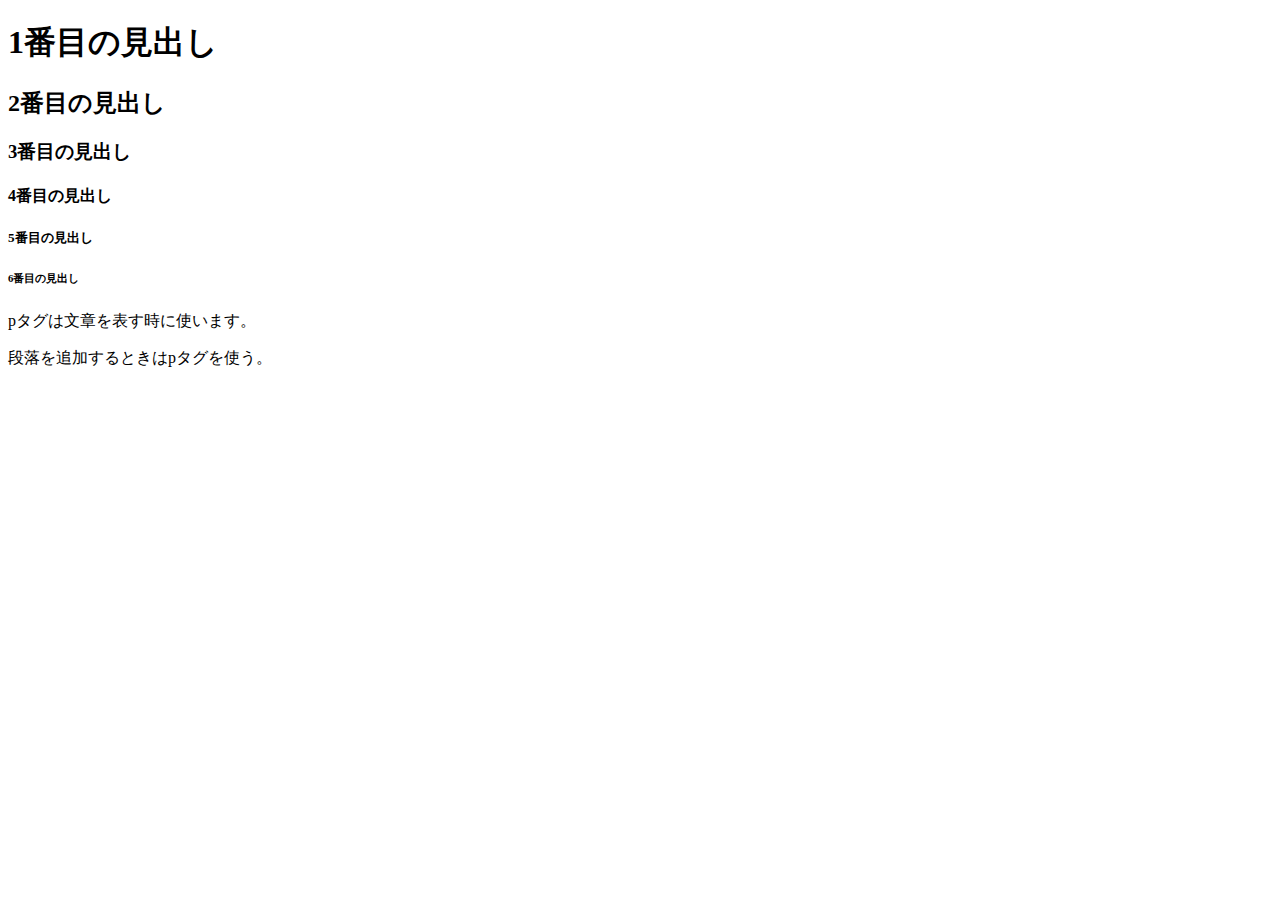
<file: 3章/index.html>
<!DOCTYPE html>
<html lang="ja">
<head>
    <meta charset="UTF-8">
    <meta http-equiv="X-UA-Compatible" content="IE=edge">
    <meta name="viewport" content="width=device-width, initial-scale=1.0">
    <title>Document</title>
</head>
<body>
    <h1>1番目の見出し</h1>
    <h2>2番目の見出し</h2>
    <h3>3番目の見出し</h3>
    <h4>4番目の見出し</h4>
    <h5>5番目の見出し</h5>
    <h6>6番目の見出し</h6>
    <p>pタグは文章を表す時に使います。</p>
    <p>段落を追加するときはpタグを使う。</p>
</body>
</html>
</file>
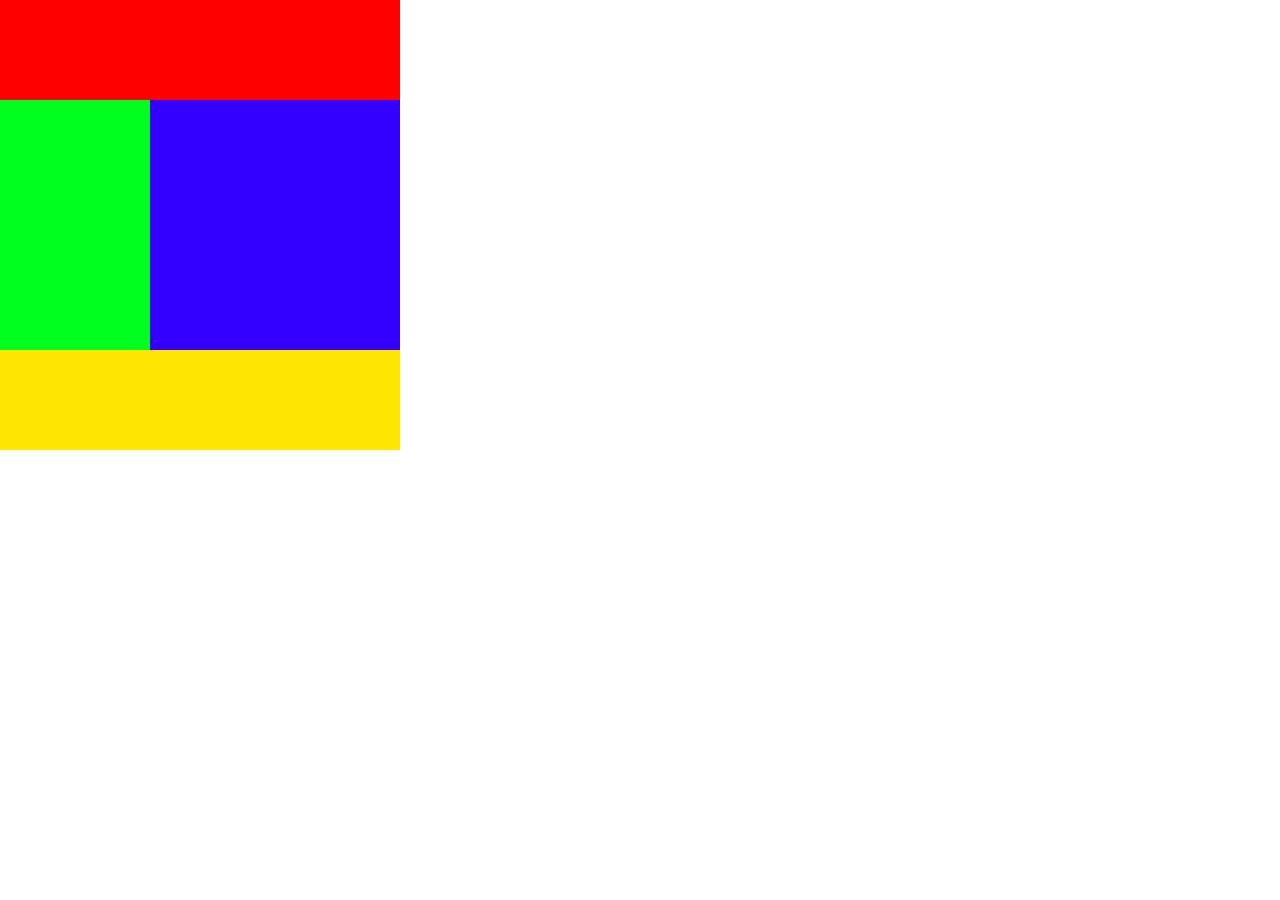
<file: DivPuzzle 初級編/index.html>
<!DOCTYPE html>
<html>
    <head>
        <meta charset="utf-8">
        <title>Divpuzzle初級</title>
        <link rel="stylesheet" href="CSS/reset.css">
        <link rel="stylesheet" href="CSS/style.css">
    </head>
    <body>
        <div class="red-box"></div>

        <div class="clearfix">
            <div class="green-box"></div>
            <div class="blue-box"></div>
        </div>

        <div class="yellow-box"></div>
    </body>
</html>
</file>
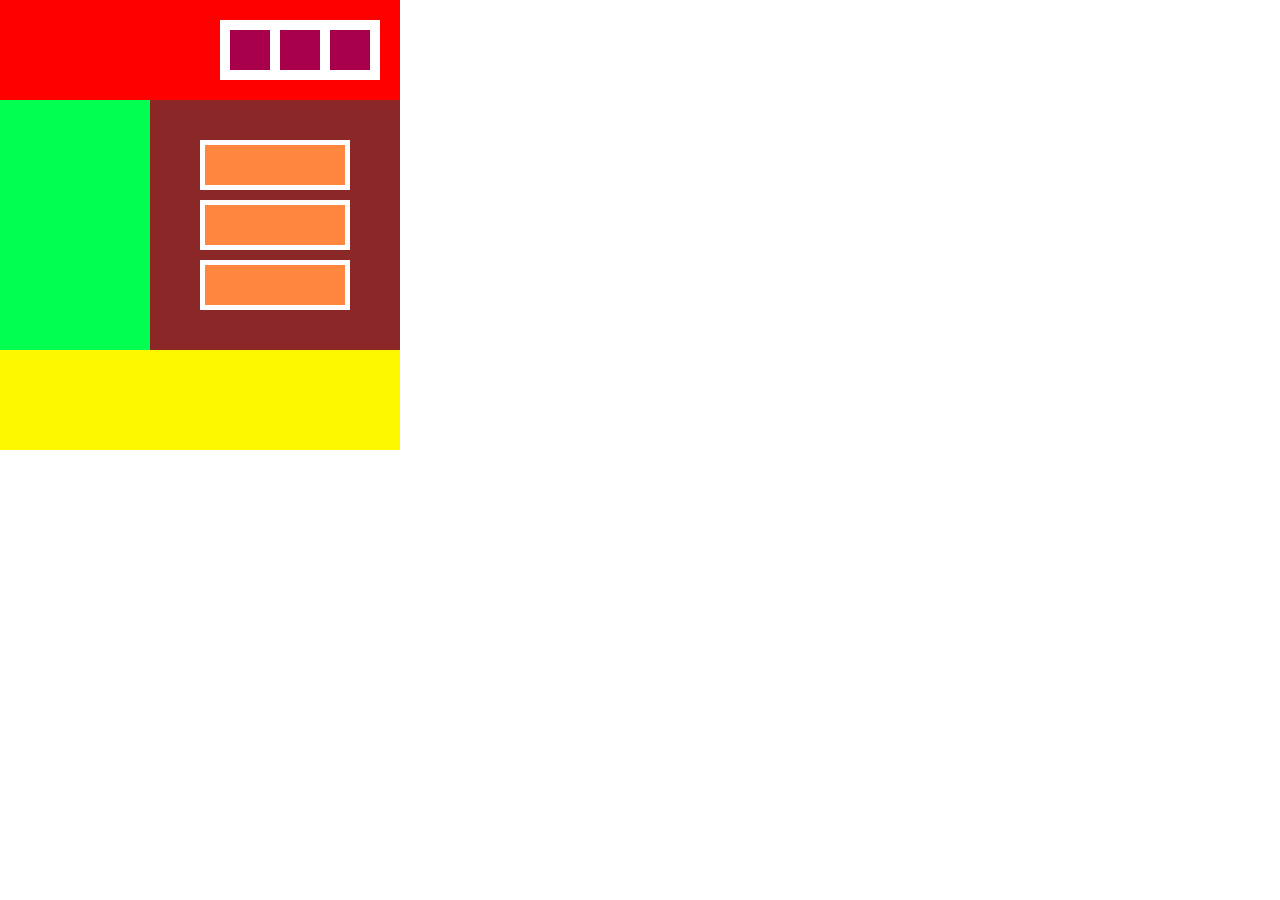
<file: DivPuzzle上級編/index.html>
<!DOCTYPE html>
<html>
    <head>
        <meta charset="utf-8">
        <title>DivPuzzle上級編</title>
        <link rel="stylesheet" href="./css/reset.css">
        <link rel="stylesheet" href="./css/style.css">
    </head>
    <body>
        <div class="red">
            <div class="nav">
                <div class="purple"></div>
                <div class="purple"></div>
                <div class="purple"></div>
            </div>
        </div>

        <div class="clearfix">
            <div class="green"></div>

            <div class="brown">
                <div class="oranges">
                    <div class="orange"></div>
                    <div class="orange"></div>
                    <div class="orange"></div>
                </div>
            </div>
        </div>

        <div class="yellow"></div>
    </body>
</html>
</file>
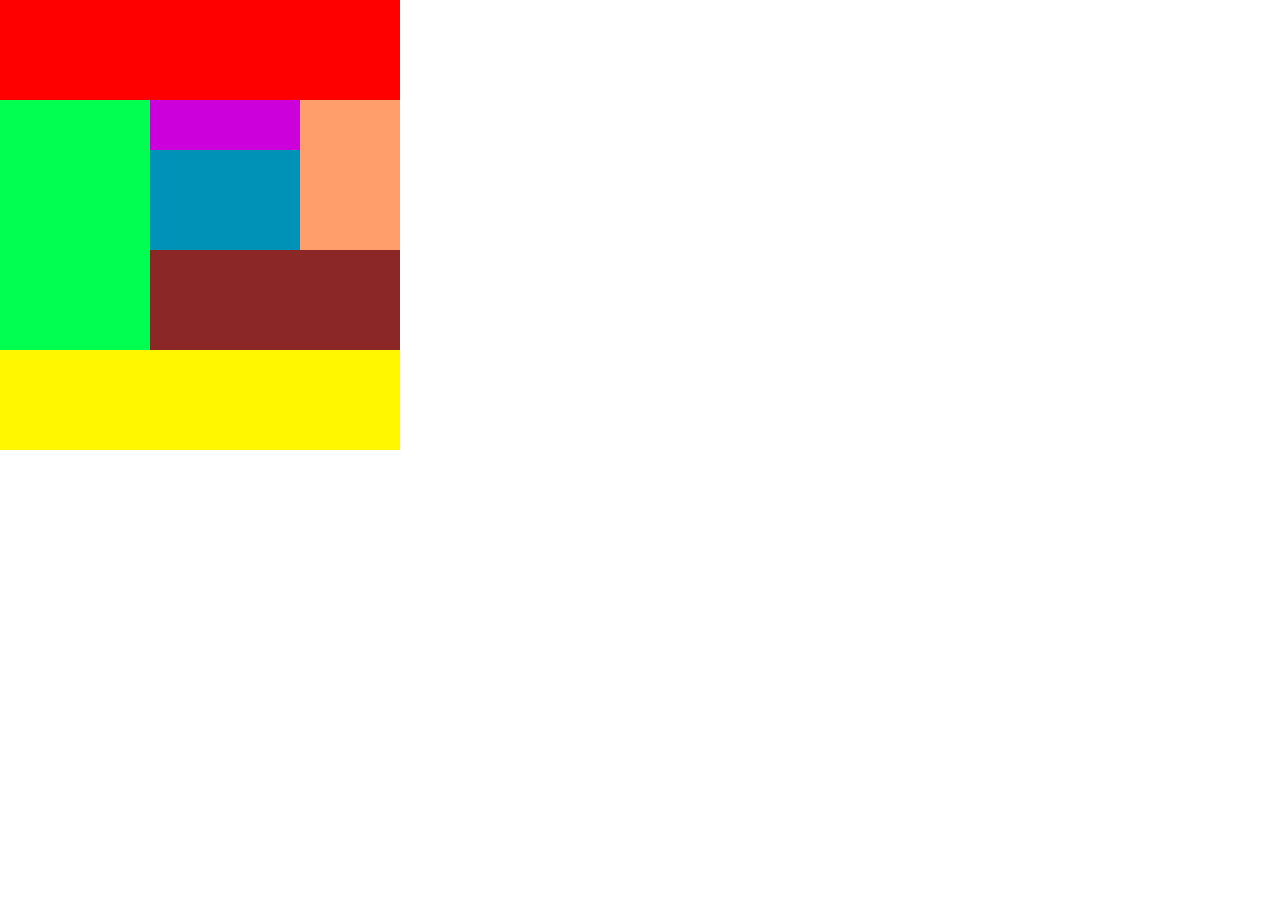
<file: Divpuzzle中級編/index.html>
<!DOCTYPE html>
<html>
    <head>
        <meta charset="utf-8">
        <title>Divpuzzle中級編</title>
        <link rel="stylesheet" href="css/reset.css">
        <link rel="stylesheet" href="css/style.css">
    </head>
    <body>
        <div class="red"></div>

    <div class="clearfix">
        <div class="green"></div>

        <div class="a">
            <div class="clearfix">
                <div class="b">
                    <div class="magenta"></div>
                    <div class="blue"></div>
                </div>

                <div class="orange"></div>
            </div>

        <div class="brown"></div>
        </div>

    </div>

    <div class="yellow"></div>
    </body>
</html>
</file>
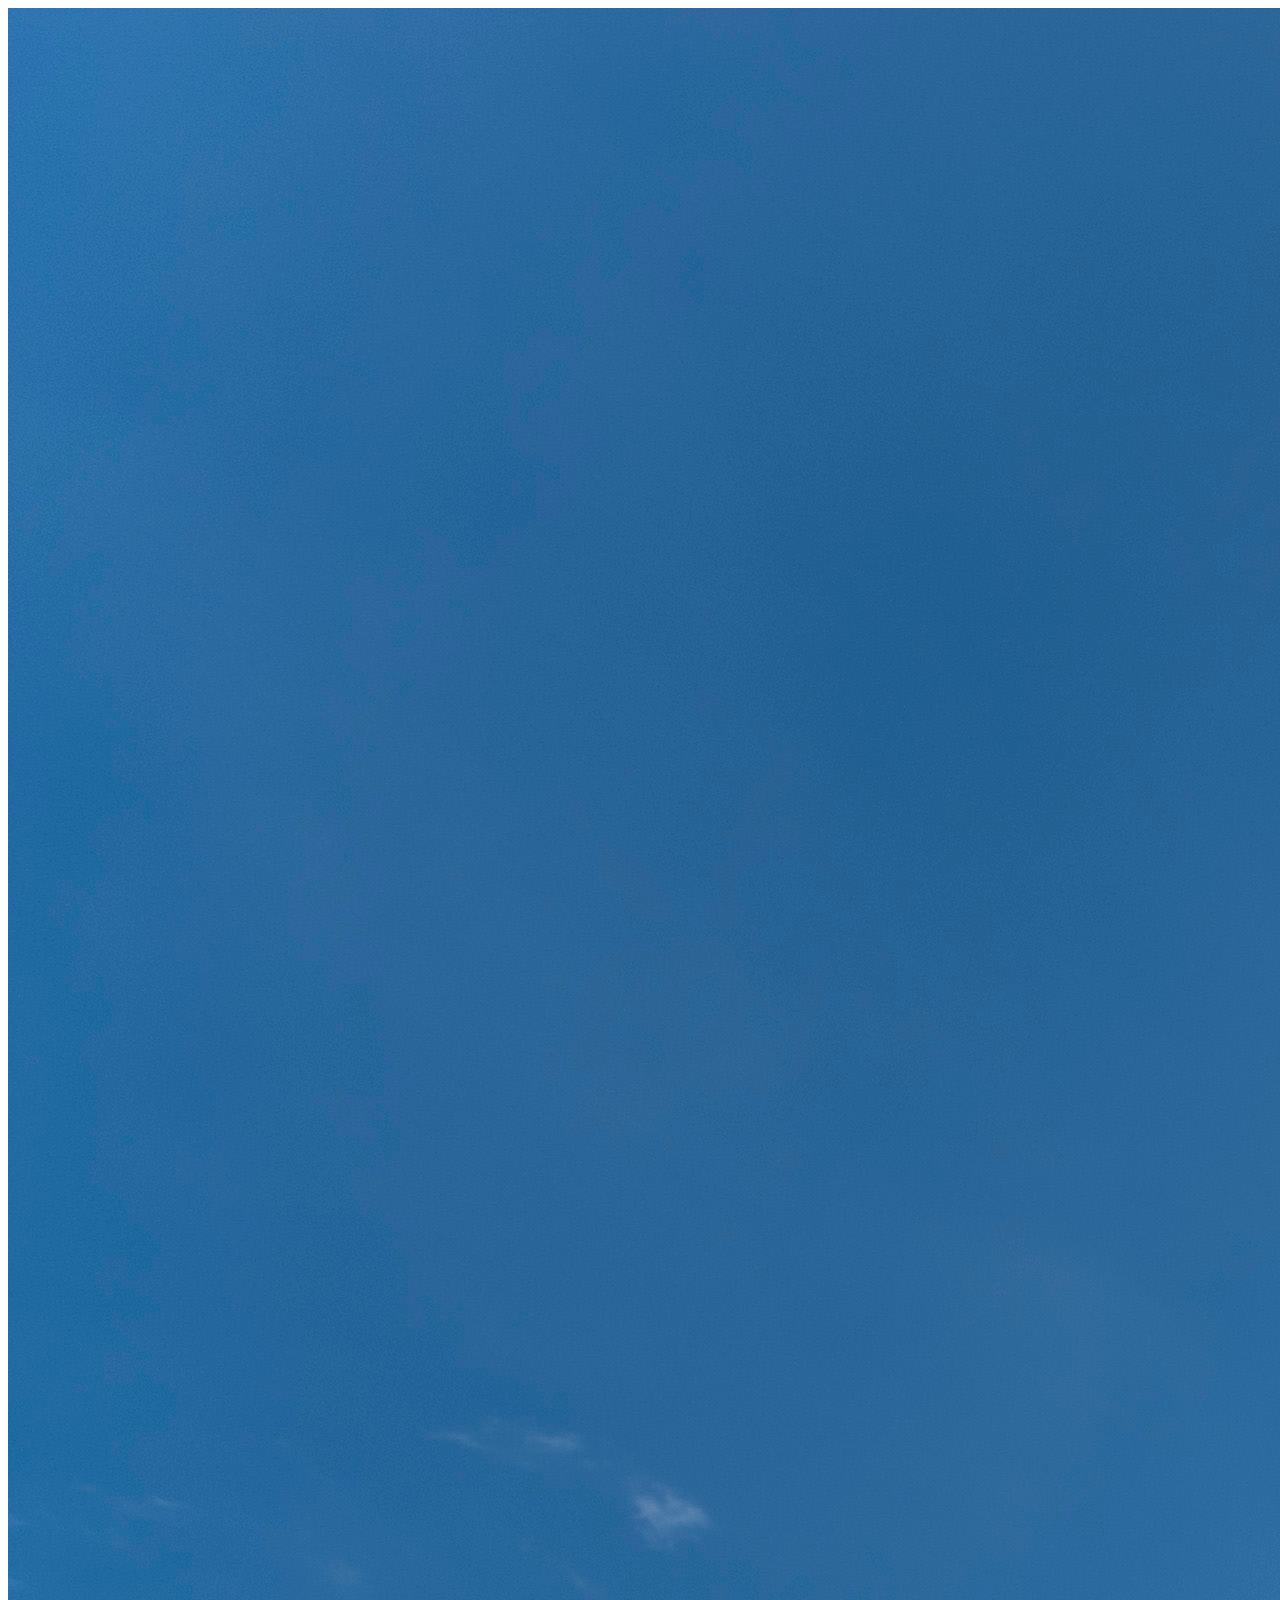
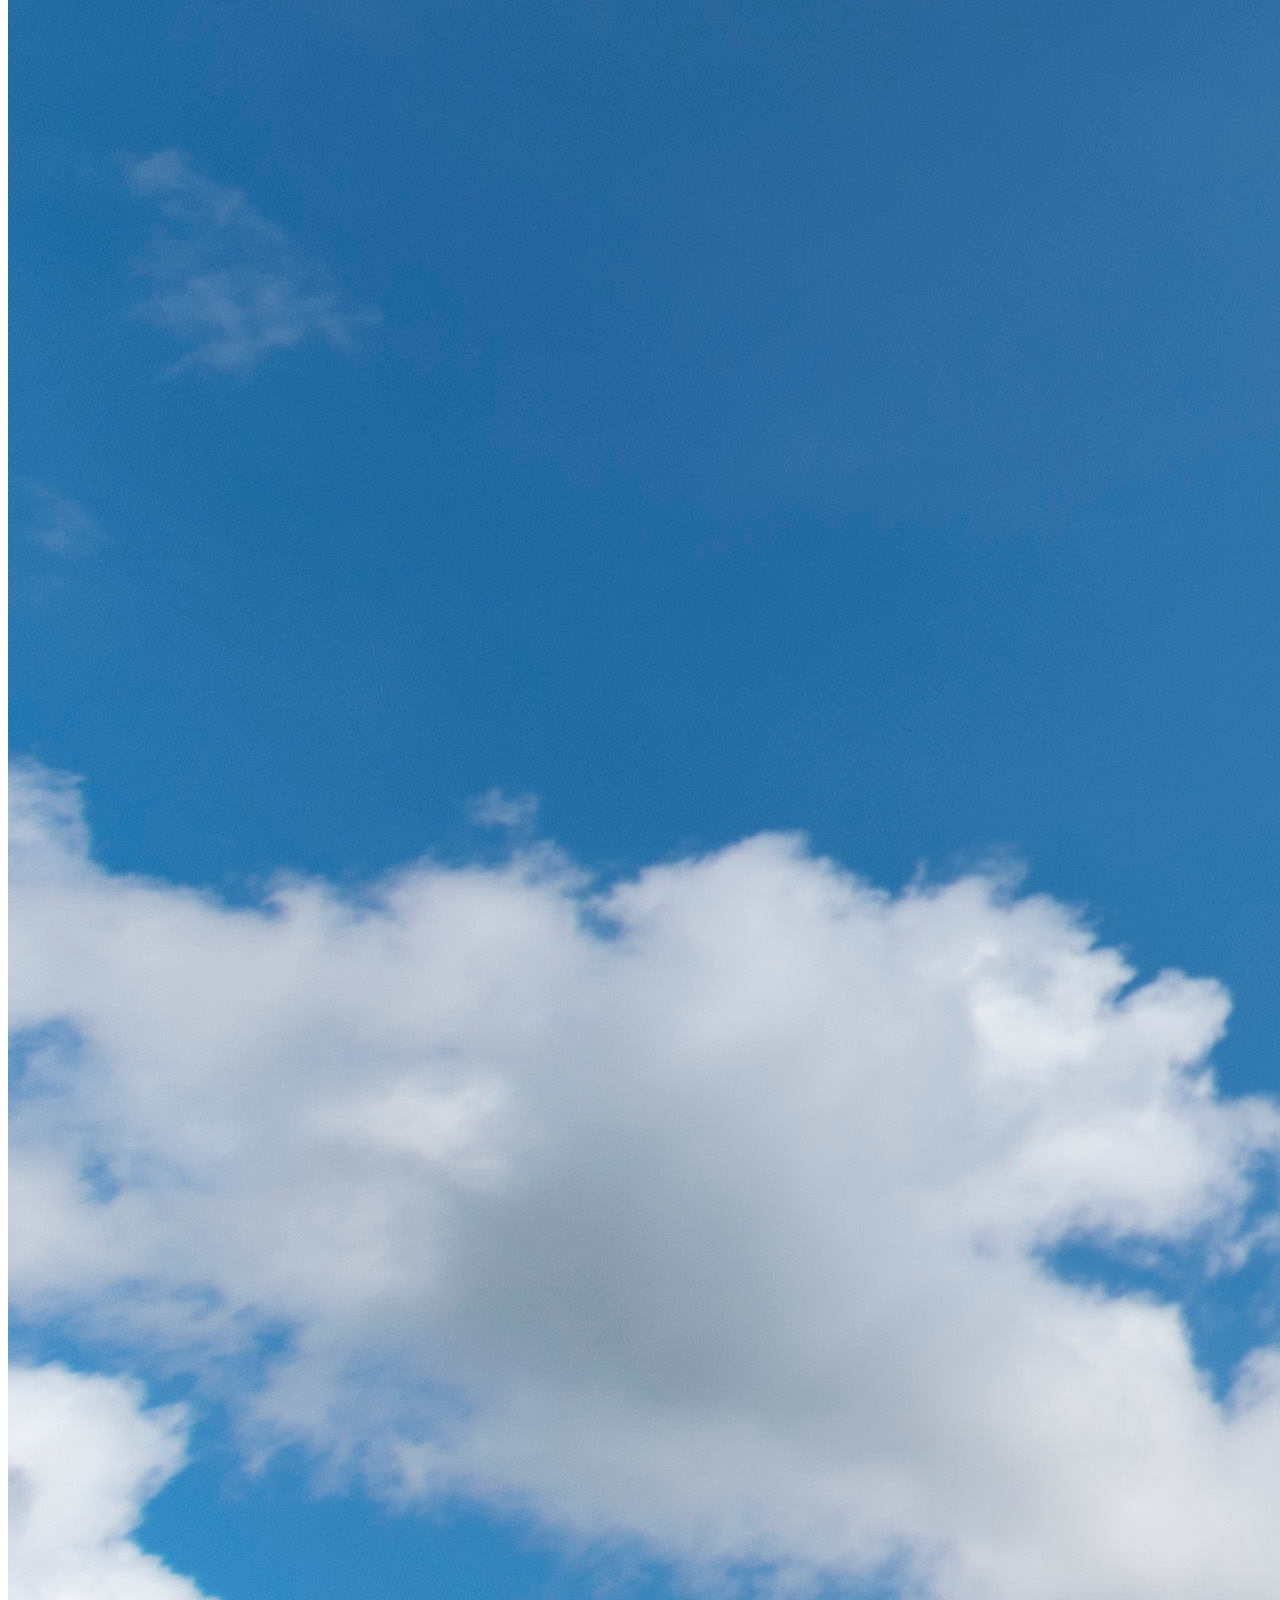
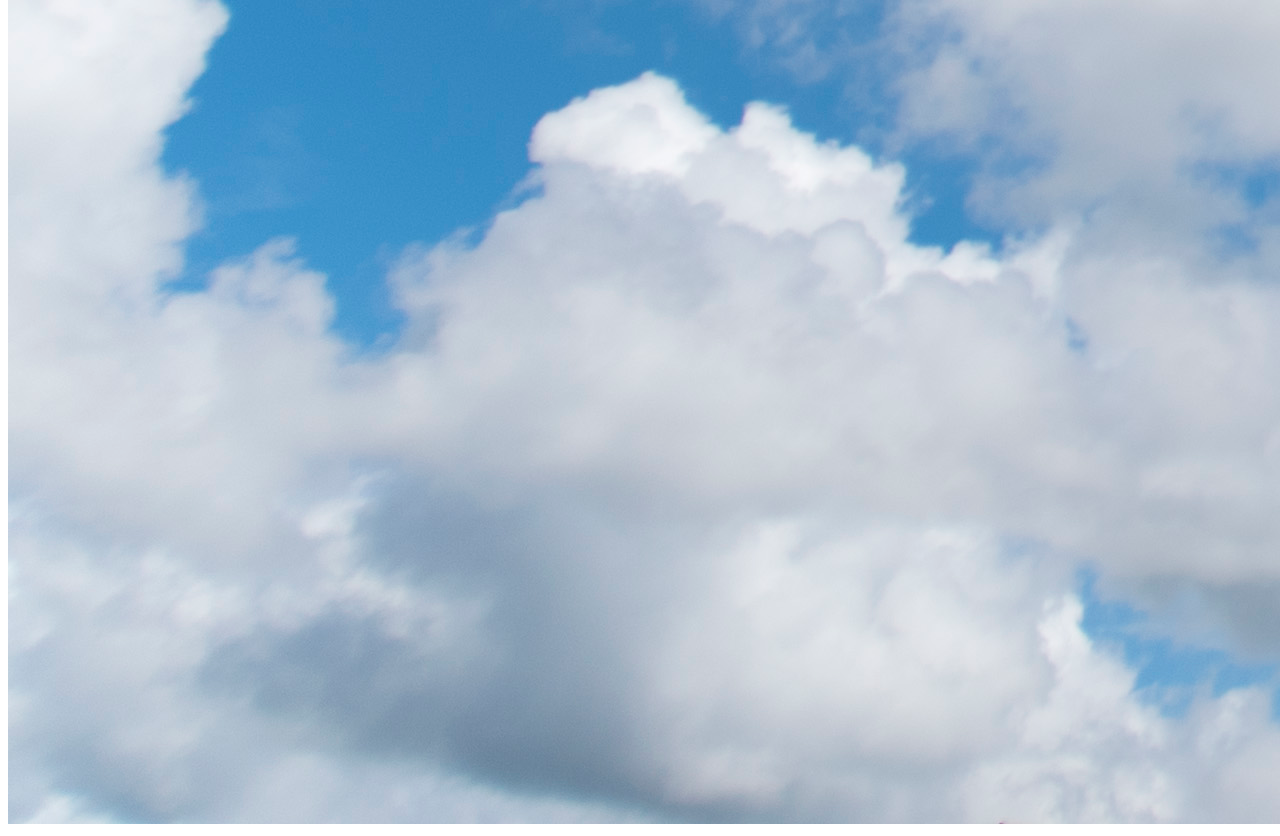
<file: 3章/html-practice/index.html>
<!DOCTYPE html>
<html lang="ja">
<head>
    <meta charset="UTF-8">
    <meta http-equiv="X-UA-Compatible" content="IE=edge">
    <meta name="viewport" content="width=device-width, initial-scale=1.0">
    <title>Document</title>
</head>
<body>
    <img src="images/空.jpg" alt="sample">
</body>
</html>
</file>
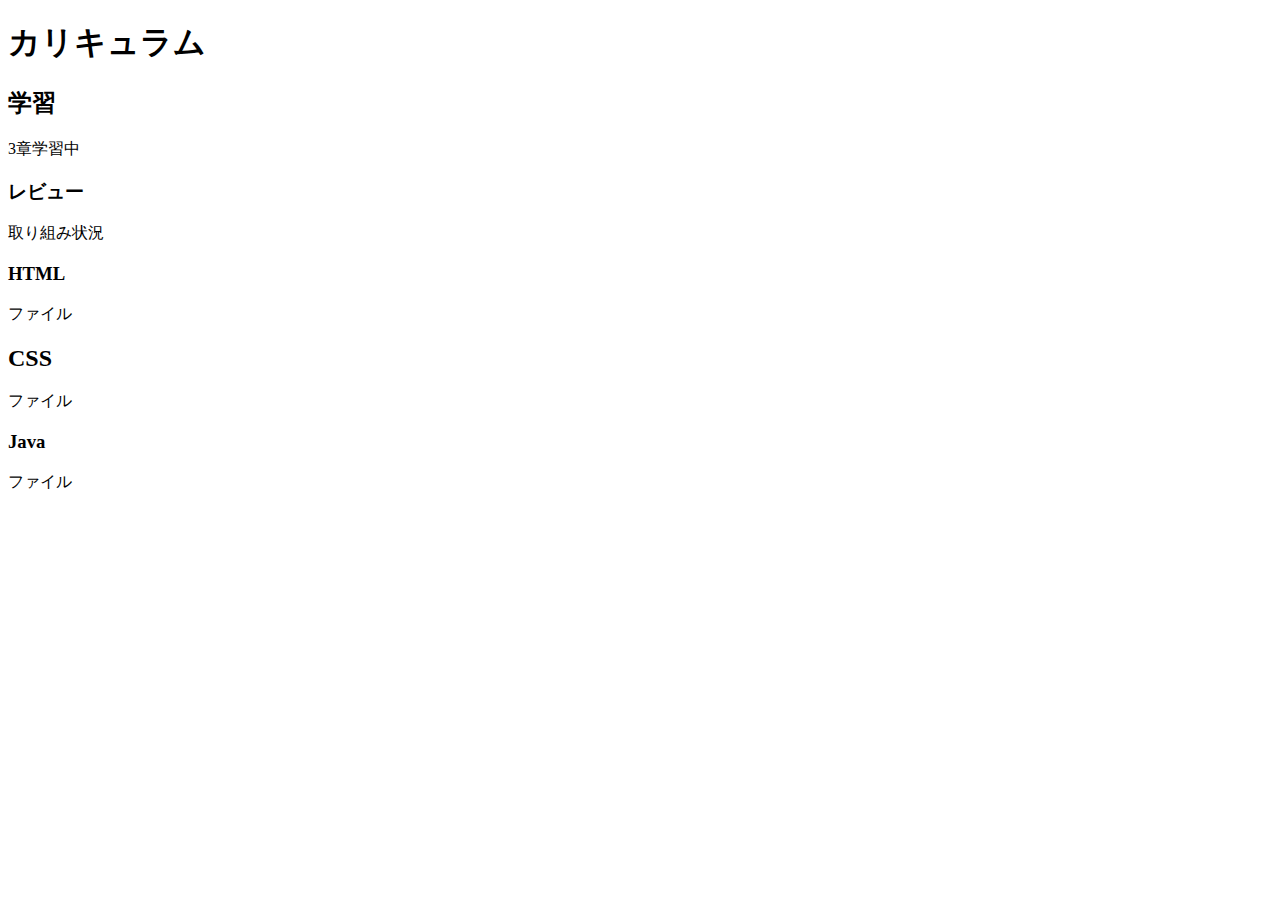
<file: 3章/2.index.html>
<!DOCTYPE html>
<html lang="ja">
<head>
    <meta charset="UTF-8">
    <meta http-equiv="X-UA-Compatible" content="IE=edge">
    <meta name="viewport" content="width=device-width, initial-scale=1.0">
    <title>課題</title>
</head>
<body>
    <h1>カリキュラム</h1>
    <h2>学習</h2>
    <p>3章学習中</p>
    <h3>レビュー</h3>
    <p>取り組み状況</p>
    <h3>HTML</h3>
    <p>ファイル</p>
    <h2>CSS</h2>
    <p>ファイル</p>
    <h3>Java</h3>
    <P>ファイル</P>
</body>
</html>
</file>
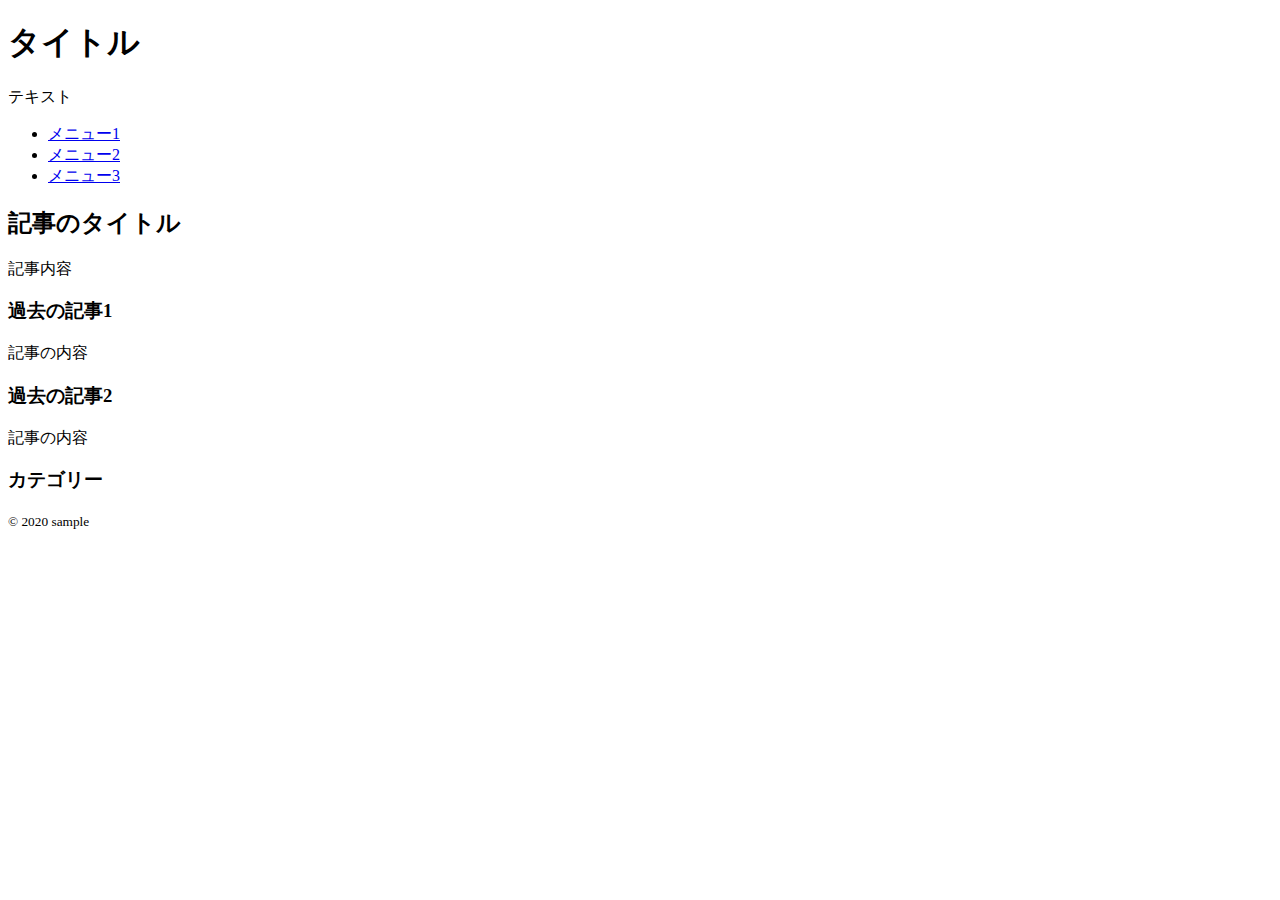
<file: 3章/3.index.html>
<!DOCTYPE html>
<html lang="en">
<head>
    <meta charset="UTF-8">
    <meta http-equiv="X-UA-Compatible" content="IE=edge">
    <meta name="viewport" content="width=device-width, initial-scale=1.0">
    <title>Document</title>
</head>
<body>
    <header>
        <h1>タイトル</h1>
        <p>テキスト</p>
        <nav>
            <ul>
                <li><a href="#">メニュー1</a></li>
                <li><a href="#">メニュー2</a></li>
                <li><a href="#">メニュー3</a></li>
            </ul>
        </nav>
    </header>
<main>
    <article>
        <h2>記事のタイトル</h2>
        <p>記事内容</p>
    </article>
    <section>
    <div>
        <h3>過去の記事1</h3>
        <p>記事の内容</p>
        <h3>過去の記事2</h3>
        <p>記事の内容</p>
    </div>
    </section>
    
</main>
<aside>
    <h3>カテゴリー</h3>
</aside>
<footer>
    <p><small>&copy; 2020 
        sample</small></p>
</footer>
</body>
</html>
</file>
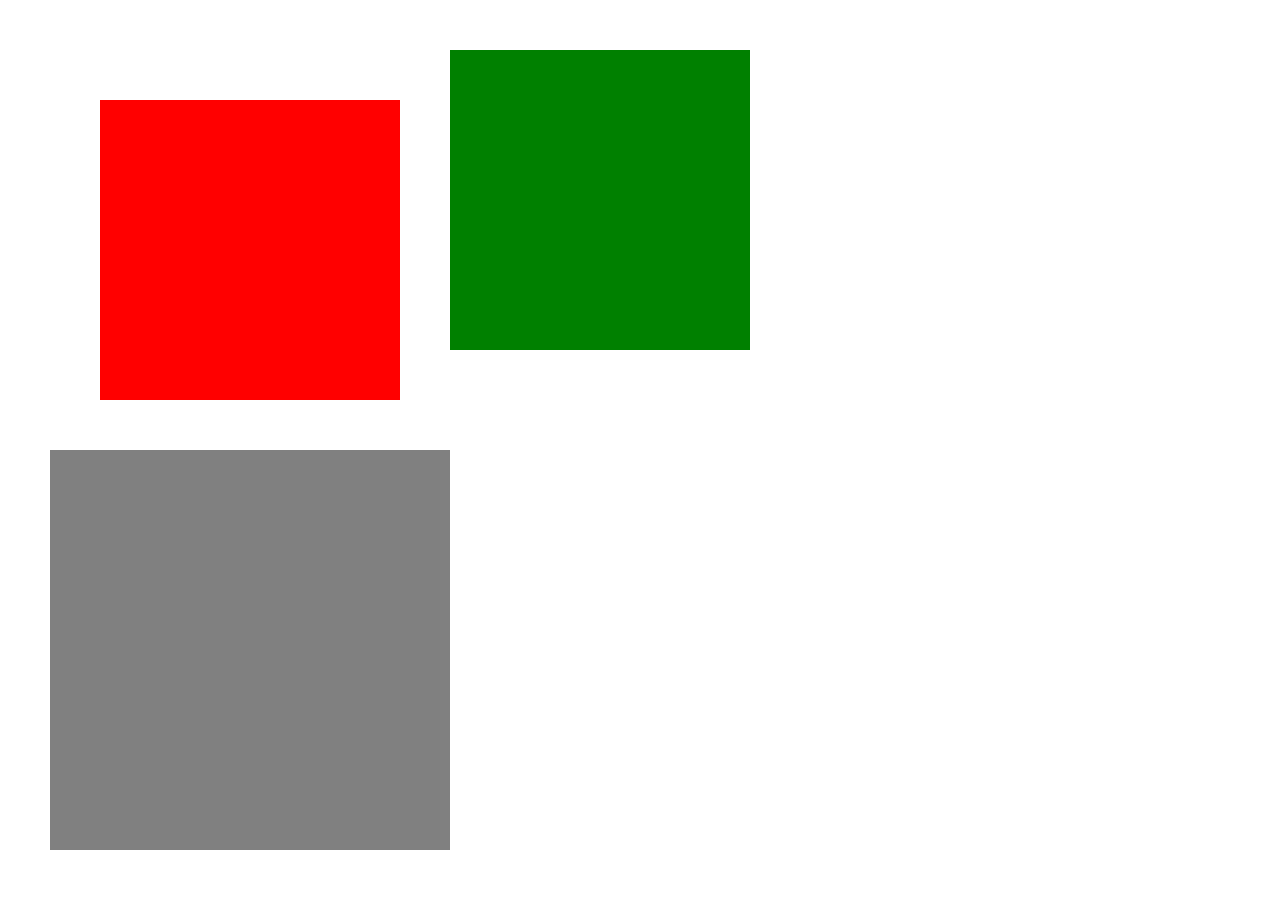
<file: 3章/CSS/5.index.html>
<!DOCTYPE html>
<html lang="en">
<head>
    <meta charset="UTF-8">
    <meta http-equiv="X-UA-Compatible" content="IE=edge">
    <meta name="viewport" content="width=device-width, initial-scale=1.0">
    <title>Document</title>
    <link rel="stylesheet" href="./2.style.css">
</head>
<body>
    <!-- HTML -->
<div class="flex">
    <div class="red--box"></div>
    <div class="green--box"></div>
    </div>
    <div class="gray--box">
</div>
</body>
</html>
</file>
<file: DivPuzzle 初級編/CSS/style.css>
.red-box{
    width: 400px;
    height: 100px;
    background-color: #ff0000;
}

.clearfix::after{
    content: "";
    display: block;
    clear: both;
}

.green-box{
    width: 150px;
    height: 250px;
    background-color: #00ff1e;
    float: left;
}

.blue-box{
    width: 250px;
    height: 250px;
    background-color: #3300ff;
    float: left;
}

.yellow-box{
    width: 400px;
    height: 100px;
    background-color: #ffe600;
}
</file>
<file: DivPuzzle上級編/css/style.css>
.red{
    width: 400px;
    height: 100px;
    background-color: #ff0000;
    
}

.nav{
    position: relative;
    top: 20px;
    right: 20px;
    width: 150px;
    height: 60px;
    background-color: #ffff;
    float: right;
    
    padding-left: 10px;
}

.purple{
    width: 40px;
    height: 40px;
    background-color: #a9004b;
    
    margin: 10px 10px 10px 0;
    float: left;
}

.green{
    width: 150px;
    height: 250px;
    background-color: #00ff51;
    float: left;
}

.brown{
    height: 250px;
    width: 250px;
    background-color: #8c2727;
    float: left;
}

.oranges{
    margin: 40px 0 0 40px;
    padding: 0;
}

.orange{
    width: 140px;
    height: 40px;
    background-color: #ff863f;
    border: solid 5px #ffff;
    margin: 10px;
}

.yellow{
    width: 400px;
    height: 100px;
    background: #fff700;
}

.clearfix::after{
    content: "";
    display: block;
    clear: both;
}
</file>
<file: Divpuzzle中級編/css/style.css>
.red{
    width: 400px;
    height: 100px;
    background-color: #ff0000;
}

.clearfix::after{
    content: "";
    display: block;
    clear: both;
}

.green{
    width: 150px;
    height: 250px;
    background-color: #00ff51;
    float: left;
}

.a{
    float: left;
}

.b{
    float: left;
}

.magenta{
    width: 150px;
    height: 50px;
    background-color: #cc00db;
}

.blue{
    width: 150px;
    height: 100px;
    background-color: #0093b7;
}

.orange{
    width: 100px;
    height: 150px;
    background-color: #ff9e6b;
    float: left;
}

.brown{
    width: 250px;
    height: 100px;
    background-color: #8c2727;
}

.yellow{
    width: 400px;
    height: 100px;
    background-color: #fff700;
}
</file>
<file: 3章/CSS/2.style.css>
@charset "utf-8";

body{
    margin: 50px;
}

.flex{
    display: flex;
}

.red--box{
    margin: 50px;
    width: 300px;
    height: 300px;
    background: red;
}

.green--box{
    width: 300px;
    height: 300px;
    background: green;
}

.gray--box{
    padding: 50px;
    width: 300px;
    height: 300px;
    background: gray;
}
</file>
